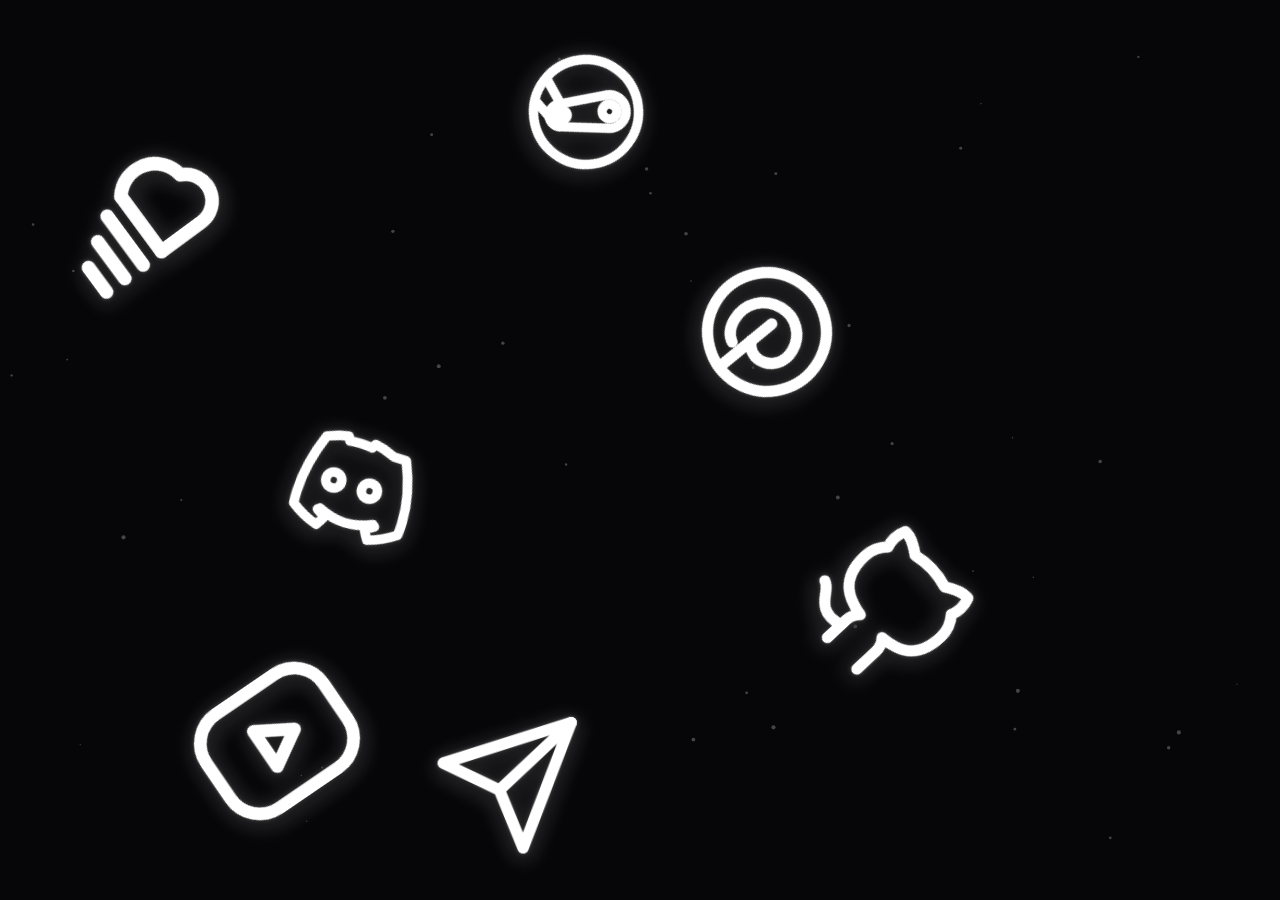
<file: index.html>
<!DOCTYPE html>
<html lang="en">
<head>
  <meta charset="UTF-8">
  <meta name="viewport" content="width=device-width, initial-scale=1.0, maximum-scale=1.0, user-scalable=no">
  <title>sevcator</title>
  <meta name="description" content="sevcator.github.io — Interactive rigid-body physics playground. Grab, roll, and toss outline element tokens.">
  <meta name="theme-color" content="#060609">
  <link rel="icon" href="materials/website.ico" type="image/x-icon">
  <link rel="stylesheet" href="style.css">
</head>
<body>
  <canvas id="bg-canvas"></canvas>
  <div id="physics-container" class="physics-container"></div>
  <div id="copy-toast" class="copy-toast hidden"></div>
  <script src="app.js"></script>
</body>
</html>
</file>
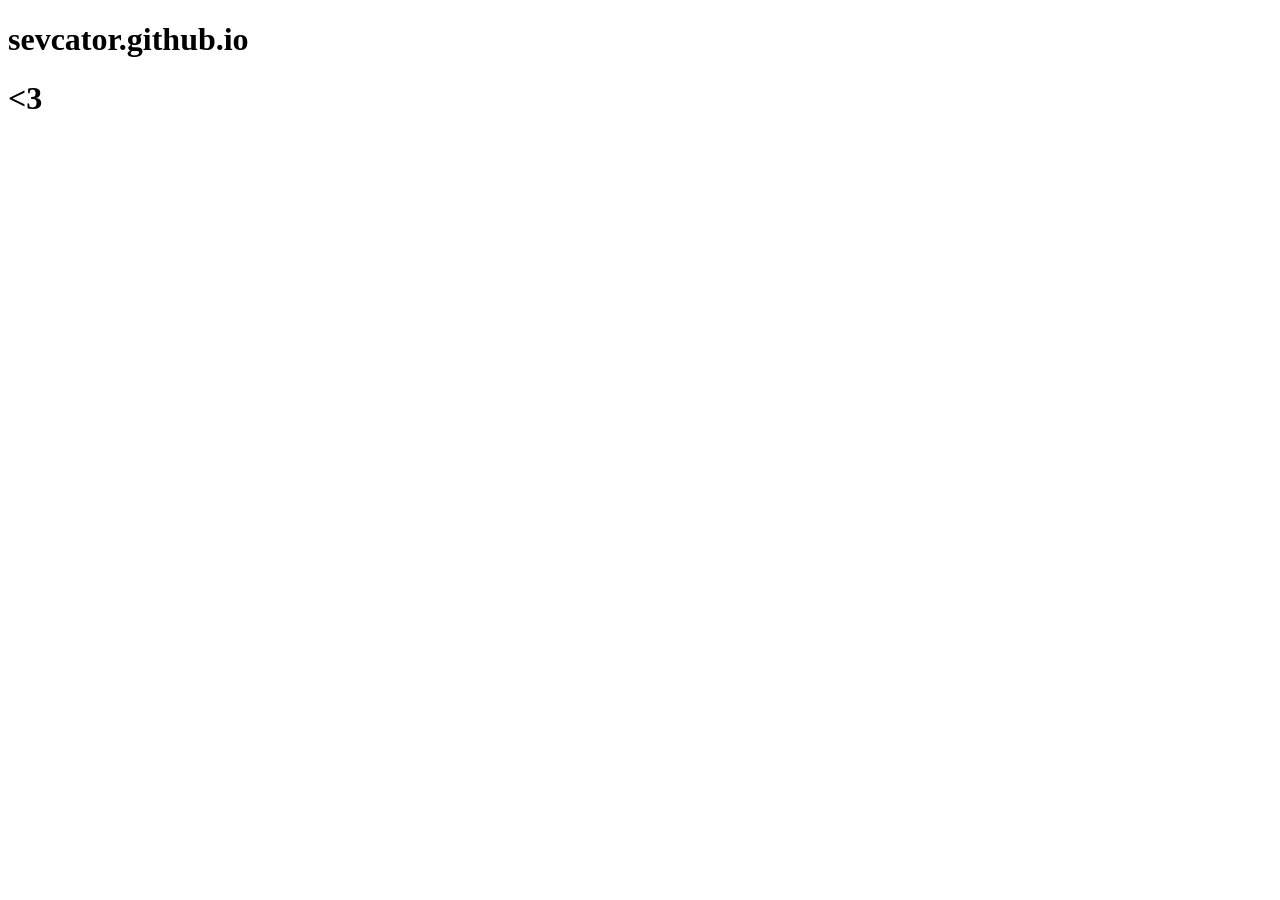
<file: ad-block.html>
<!DOCTYPE html>
<html lang="en">
<head>
  <meta charset="UTF-8">
  <meta name="viewport" content="width=device-width, initial-scale=1.0">
  <title>-_-</title>
</head>
<body>
  <h1>sevcator.github.io</h1>
  <h1> <3 </h1>
</body>
</html>
</file>
<file: style.css>
:root {
  --bg-color: #060609;
  --fg-color: #ffffff;
  --font-sans: 'Inter', -apple-system, BlinkMacSystemFont, 'Segoe UI', Roboto, sans-serif;
  --font-mono: 'JetBrains Mono', 'Fira Code', monospace;
}

* {
  box-sizing: border-box;
  margin: 0;
  padding: 0;
  user-select: none;
  -webkit-user-select: none;
}

html, body {
  width: 100%;
  height: 100%;
  overflow: hidden;
  background-color: var(--bg-color);
  color: var(--fg-color);
  font-family: var(--font-sans);
  -webkit-font-smoothing: antialiased;
  -moz-osx-font-smoothing: grayscale;
}

#bg-canvas {
  position: fixed;
  inset: 0;
  width: 100vw;
  height: 100vh;
  z-index: 1;
  pointer-events: none;
  display: block;
}

.physics-container {
  position: fixed;
  inset: 0;
  z-index: 10;
  pointer-events: none;
}

.physics-icon {
  position: absolute;
  background: transparent !important;
  border: none !important;
  border-radius: 50% !important;
  box-shadow: none !important;
  outline: none !important;
  display: flex;
  align-items: center;
  justify-content: center;
  cursor: grab;
  pointer-events: auto;
  user-select: none;
  -webkit-user-select: none;
  touch-action: none;
  transform-origin: center center;
  color: #ffffff;
  z-index: 10;
  will-change: transform, left, top;
}

.physics-icon:active,
.physics-icon.holding {
  cursor: grabbing !important;
}

.physics-icon svg {
  width: 100%;
  height: 100%;
  fill: none !important;
  stroke: #ffffff !important;
  stroke-width: 1.8px !important;
  stroke-linecap: round !important;
  stroke-linejoin: round !important;
  filter: drop-shadow(0 4px 10px rgba(0, 0, 0, 0.85)) drop-shadow(0 0 2px rgba(255, 255, 255, 0.4));
  pointer-events: none;
  transition: filter 0.15s ease;
}

.physics-icon:hover svg {
  filter: drop-shadow(0 0 8px rgba(255, 255, 255, 0.95)) drop-shadow(0 0 18px rgba(255, 255, 255, 0.7));
}

.physics-icon.holding svg {
  filter: drop-shadow(0 0 12px rgba(255, 255, 255, 1)) drop-shadow(0 0 26px rgba(255, 255, 255, 0.85));
}

.copy-toast {
  position: fixed;
  top: 28px;
  left: 50%;
  transform: translateX(-50%) translateY(0);
  background: rgba(16, 16, 22, 0.95);
  backdrop-filter: blur(16px);
  -webkit-backdrop-filter: blur(16px);
  border: 1px solid rgba(255, 255, 255, 0.28);
  border-radius: 9999px;
  padding: 8px 22px;
  font-family: var(--font-mono);
  font-size: 0.74rem;
  font-weight: 700;
  letter-spacing: 0.12em;
  color: #ffffff;
  box-shadow: 
    0 10px 30px rgba(0, 0, 0, 0.85),
    0 0 18px rgba(255, 255, 255, 0.25);
  pointer-events: none;
  z-index: 1000;
  opacity: 1;
  transition: opacity 0.25s ease, transform 0.25s cubic-bezier(0.16, 1, 0.3, 1);
}

.copy-toast.hidden {
  opacity: 0;
  transform: translateX(-50%) translateY(-12px);
}
</file>
